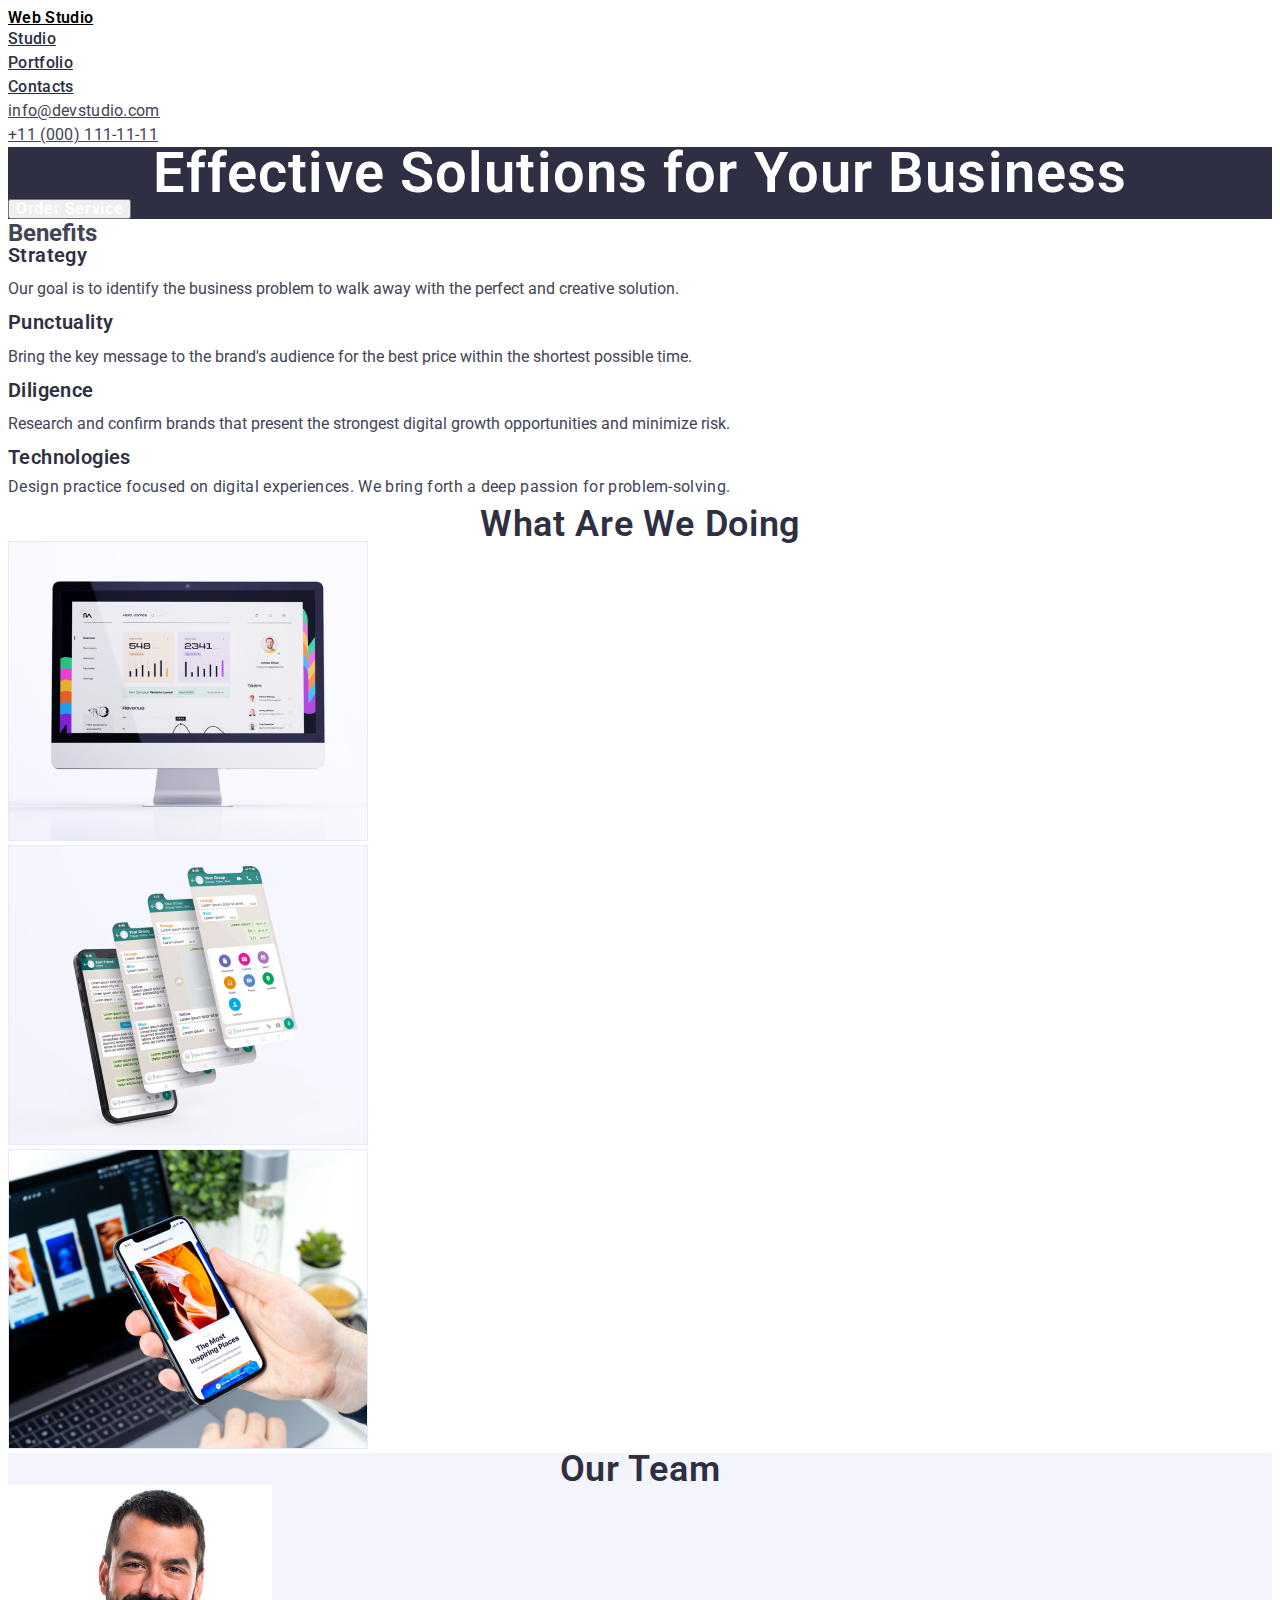
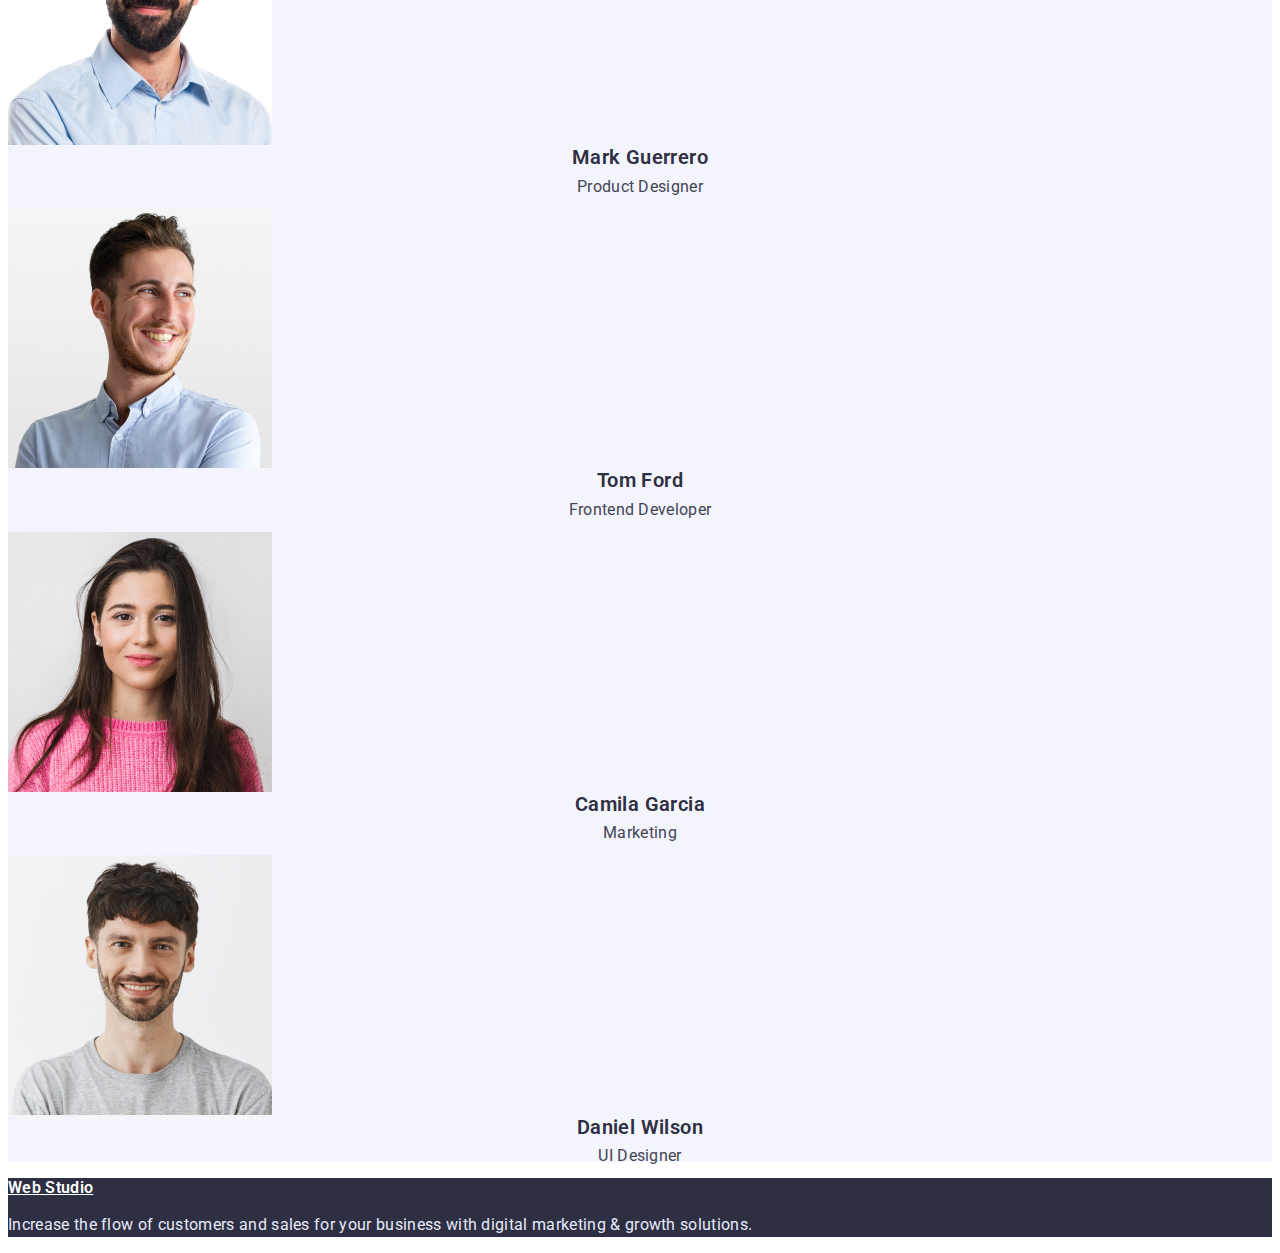
<file: index.html>
<!DOCTYPE html>
<html lang="en">
<head>
    <meta charset="UTF-8">
    <meta http-equiv="X-UA-Compatible" content="IE=edge">
    <meta name="viewport" content="width=device-width, initial-scale=1.0">
    <title class="title">
        Студія
    </title>
    <link rel="preconnect" href="https://fonts.googleapis.com"><link rel="preconnect" href="https://fonts.gstatic.com" crossorigin><link href="https://fonts.googleapis.com/css2?family=Raleway:wght@800&family=Roboto:wght@400;500;700;900&display=swap" rel="stylesheet">
 
    <link rel="stylesheet" href="./css/style.css">
    
   </head>
<body>

      <header class="header">
        <a class="logo" href="./index.html">Web Studio</a>
        <nav class="header-nav">
       <ul class="header-list">
        <li class="heared-item"><a class="header-link logo" href="index.html">Studio</a> </li>
        <li class="heared-item"><a class="header-link logo" href="portfolio.html">Portfolio</a> </li>
        <li class="heared-item"><a class="header-link logo" href="contacts.html">Contacts</a>  </li>
       </ul>
    </nav>  
     
     <ul> 
        <li> <a class="header-contacts logo" href="mailto:info@devstudio.com">info@devstudio.com</a></li> 
     <li> <a class="header-contacts logo" href="tel:+110001111111">+11 (000) 111-11-11</a> </li>
     </ul>
    </header>
    <main>
 
    <section class="hero">
    <h1 class="hero-title">Effective Solutions for Your Business</h1>
    <button class="button ">Order Service</button>
   </section>
 

 <section class="futures">
    <h2 class="futures-caption1">Benefits</h2>
 <ul>
    <li class="futures-item">
        <h3 class="futures-caption">
            Strategy
        </h3>
        <p class="futures-item">
            Our goal is to identify the business
            problem to walk away with the perfect and creative solution. 
        </p>
    </li>

    <li class="futures-item">
        <h3 class="futures-caption">
            Punctuality
        </h3>
        <p class="futures-item" > 
            Bring the key message to the brand's audience for the best price within the shortest possible time.
        </p>
       
    </li>

    <li class="futures-item">
        <h3 class="futures-caption">
            Diligence
        </h3>
        <p class="futures-item">
            Research and confirm brands that present the strongest digital growth opportunities and minimize risk.
        </p>
    </li>

    <li class="futures-item">
        <h3 class="futures-caption">
            Technologies
        </h3>
        <p class="futures-title" >
            Design practice focused on digital experiences. We bring forth a deep passion for problem-solving.
        </p>
    </li>
    </ul>
 </section>
  
 <section class="slides">
    <h2 class="slides-caption">What are we doing</h2>
     <ul class="slides-list">
     <li class="slides-item"><img  src="img/img.jpg" alt="PC" 
        width="360"></li>
     <li class="slides-item"><img src="img/img1.jpg" alt="Display"
        width="360"></li>
     <li class="slides-item"><img src="img/img2.jpg" alt="Devices"
        width="360"></li>
      </ul>
 </section>

 <section class="team">
     <h2 class="our-team"> 
      Our Team
     </h2> 
  <ul class="team-list">
       
   <li class="team-item"> <img src="img/card.jpg" alt="card1" width="264">
     <h3 class="team-caption">
       Mark Guerrero
      </h3>
     <p class="team-title">
       Product Designer
     </p>
     </li>
   
   
   
    <li class="team-item"><img src="img/card2.jpg" alt="card2" width="264">
        <h3 class="team-caption">
           Tom Ford
        </h3>
        <p class="team-title">
           Frontend Developer
        </p></li>
   
   
   
    <li class="team-item"><img src="img/card3.jpg" alt="card3" width="264">
        <h3 class="team-caption">
           Camila Garcia
        </h3>
        <p class="team-title">
           Marketing
        </p></li>
   
   
   
    <li class="team-item"><img src="img/card4.jpg" alt="card4" width="264">
        <h3 class="team-caption">
           Daniel Wilson
        </h3>
        <p class="team-title">
           UI Designer
        </p>
    </li>
    
  </ul>
     
</section>
</main>

<footer class="footer">
    <a class="footer-link logo" href="./index.html">Web Studio</a>
    <p class="footer-text">
        Increase the flow of customers and sales for your business with digital marketing & growth solutions.
    
        <p>
</footer>

</body>
 
</html>
</file>
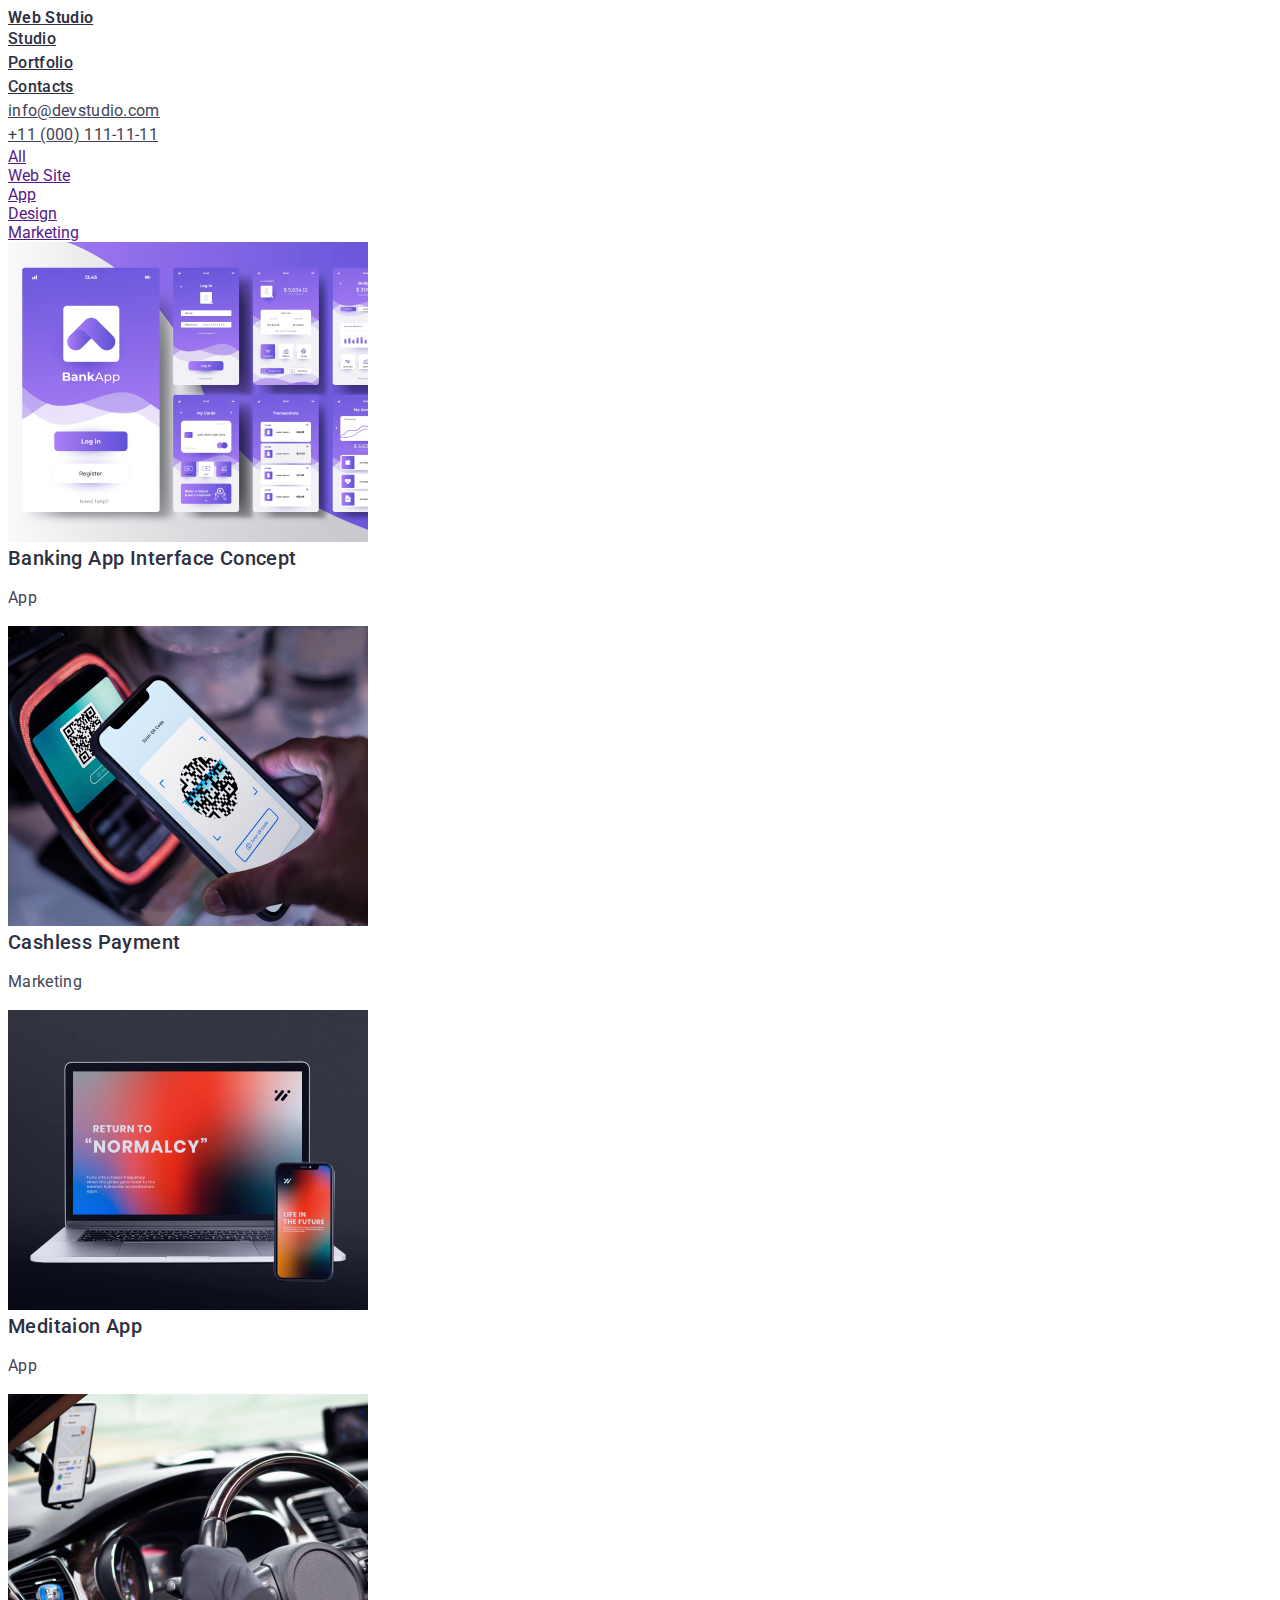
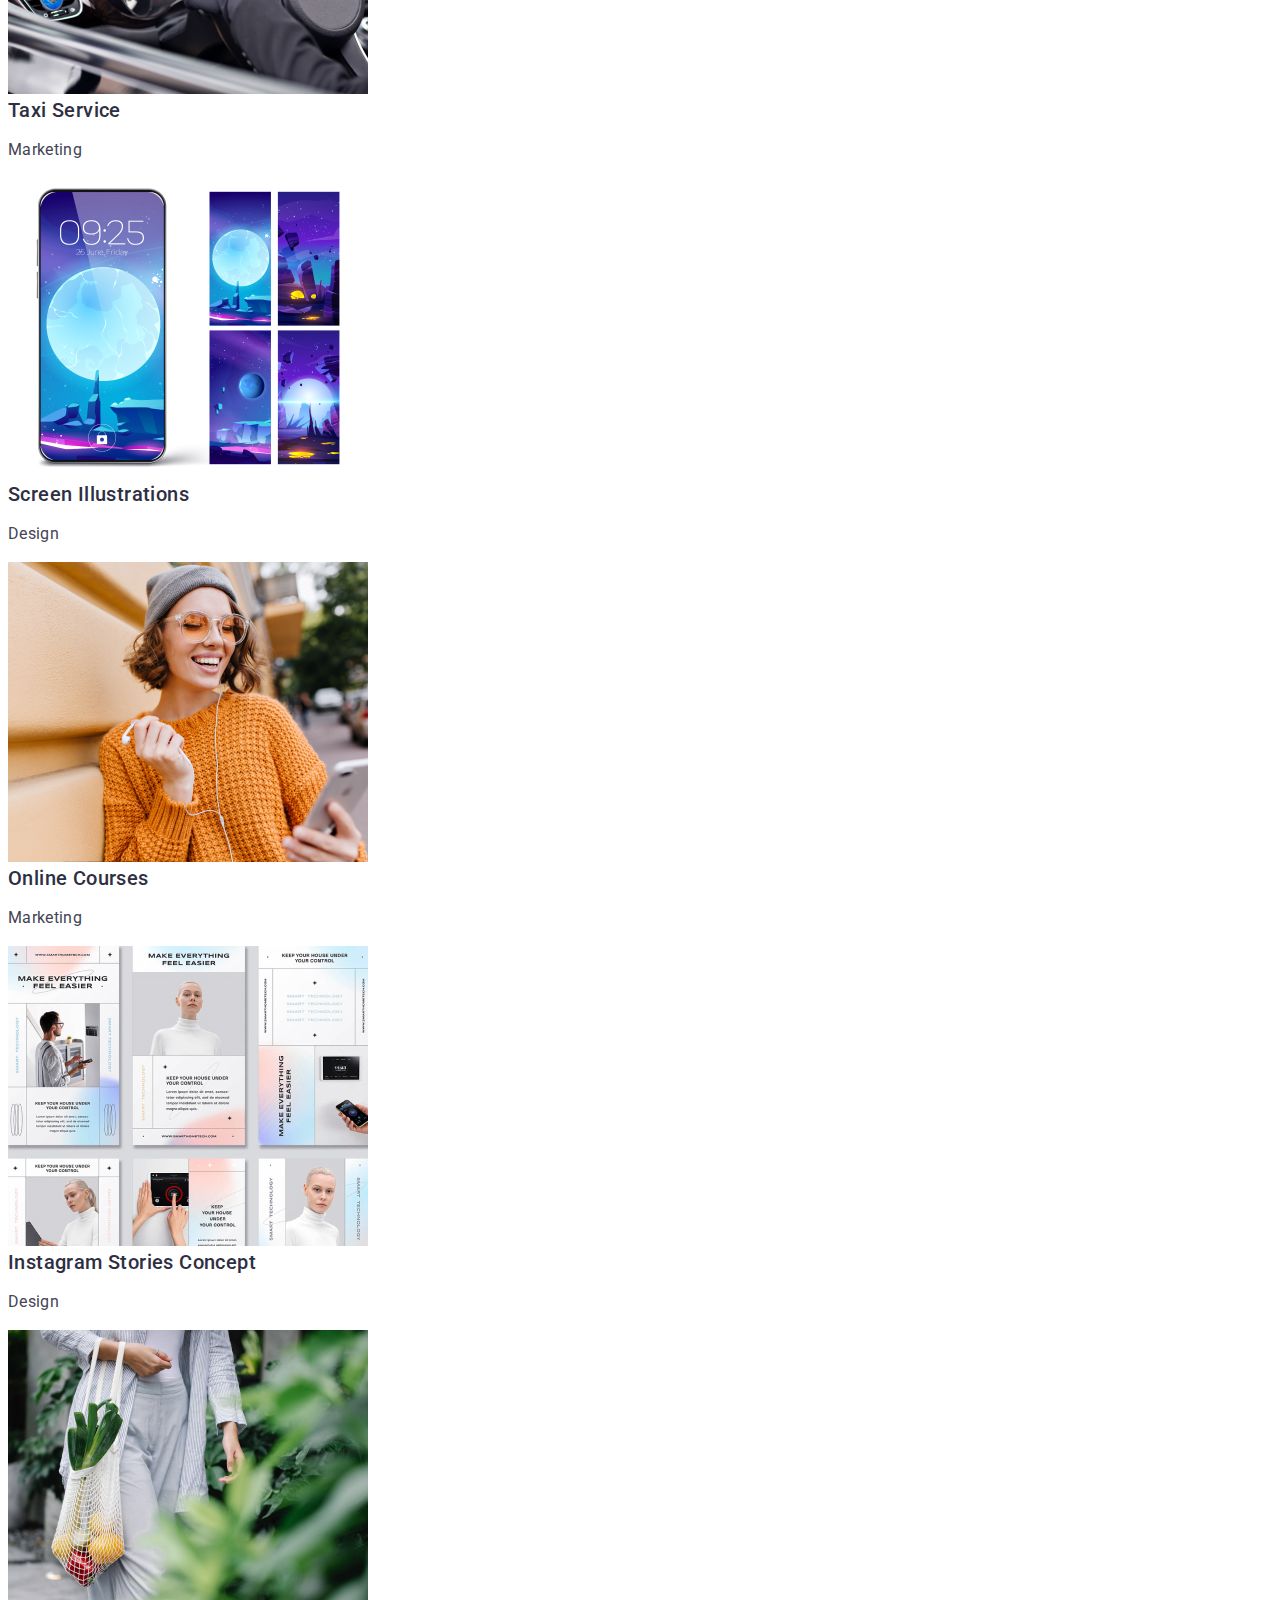
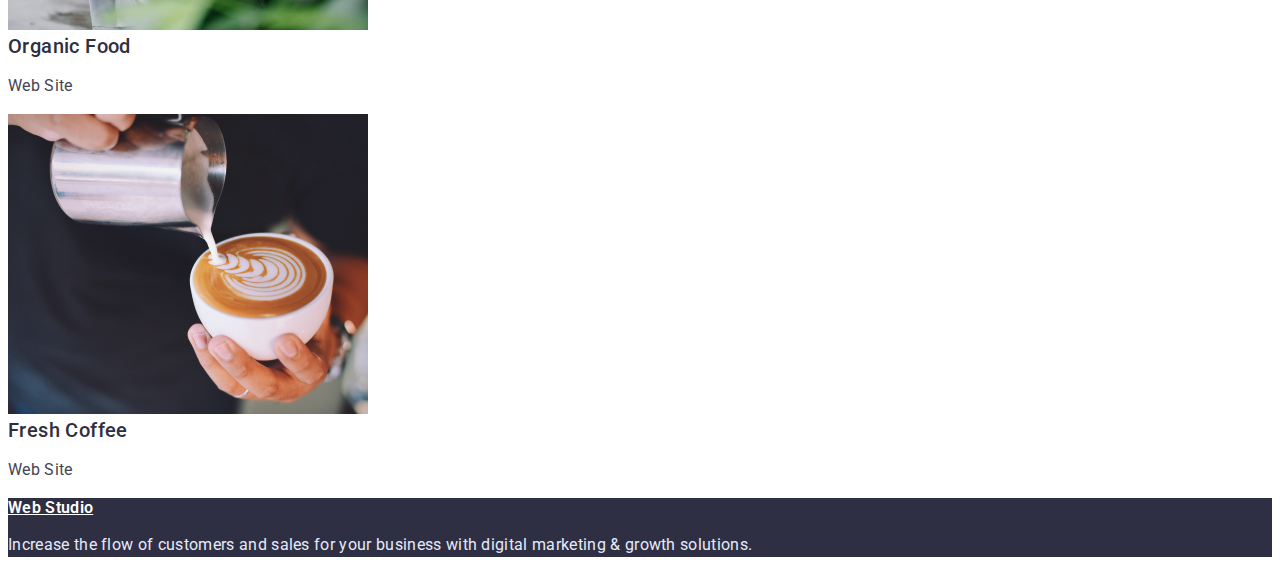
<file: portfolio.html>
<!DOCTYPE html>
<html lang="en">
<head>
    <meta charset="UTF-8">
    <meta http-equiv="X-UA-Compatible" content="IE=edge">
    <meta name="viewport" content="width=device-width, initial-scale=1.0">
    <title>Document</title>
    <title>Портфоліо</title>
    <link rel="preconnect" href="https://fonts.googleapis.com"><link rel="preconnect" href="https://fonts.gstatic.com" crossorigin><link href="https://fonts.googleapis.com/css2?family=Raleway:wght@800&family=Roboto:wght@400;500;700;900&display=swap" rel="stylesheet">

    <link rel="stylesheet" href="./css/style.css">
    
</head>
<body>
    
    <header class="header">
        <a class="header-logo logo" href="./index.html">Web Studio</a>
        <nav class="header-nav">
       <ul class="header-list">
        <li class="heared-item"><a class="header-link logo" href="index.html">Studio</a> </li>
        <li class="heared-item"><a class="header-link logo" href="portfolio.html">Portfolio</a> </li>
        <li class="heared-item"><a class="header-link logo" href="contacts.html">Contacts</a>  </li>
       </ul>
    </nav>  
     
     <ul> 
        <li> <a class="header-contacts logo" href="mailto:info@devstudio.com">info@devstudio.com</a></li> 
     <li> <a class="header-contacts logo" href="tel:+110001111111">+11 (000) 111-11-11</a> </li>
     </ul>
    </header>

    <section class="portfolio-hero">
        <ul class="portfolio-hero-list">
            <li class="portfolio-hero-item"> <a href="" class="portfolio-hero-link hero-focus">All</a> </li>
            <li class="portfolio-hero-item"> <a href="" class="portfolio-hero-link hero-focus">Web Site</a> </li>
            <li class="portfolio-hero-item"> <a href="" class="portfolio-hero-link hero-focus">App</a> </li>
            <li class="portfolio-hero-item"> <a href="" class="portfolio-hero-link hero-focus">Design</a> </li>
            <li class="portfolio-hero-item"> <a href="" class="portfolio-hero-link hero-focus">Marketing</a> </li>
        </ul>
    </section>
 
<section class="app">
    <ul class="app-list">
        <li class="app-item">
            <img src="./img/portfolio1.jpg" alt="foto1">
            <h2 class="app-title portfolio-title">Banking App Interface Concept</h2>
            <p class="app-text portfolio-text">App</p>
        </li>
        <li class="app-item">
            <img src="./img/portfolio2.jpg" alt="foto2">
            <h2 class="app-title portfolio-title">Cashless Payment</h2>
            <p class="app-text portfolio-text">Marketing</p>
        </li>
        <li class="app-item">
            <img src="./img/portfolio3.jpg" alt="foto3">
            <h2 class="app-title portfolio-title">Meditaion App</h2>
            <p class="app-text portfolio-text">App</p>
        </li>
    </ul>
</section>
<section class="marketing">
    <ul class="marketing-list">
        <li class="marketing-item">
            <img src="./img/portfolio4.jpg" alt="foto4">
            <h2 class="marketing-title portfolio-title">Taxi Service</h2>
            <p class="marketing-text portfolio-text">Marketing</p>
        </li>
        <li class="marketing-item">
            <img src="./img/portfolio5.jpg" alt="foto5">
            <h2 class="marketing-title portfolio-title">Screen Illustrations</h2>
            <p class="marketing-text portfolio-text">Design</p>
        </li>
        <li class="marketing-item">
            <img src="./img/portfolio6.jpg" alt="foto6">
            <h2 class="marketing-title portfolio-title">Online Courses</h2>
            <p class="marketing-text portfolio-text">Marketing</p>
        </li>
    </ul>
</section>
    <section class="design">
        <ul class="design-list">
            <li class="design-item">
                <img src="./img/portfolio7.jpg" alt="foto7">
                <h2 class="design-title portfolio-title">Instagram Stories Concept</h2>
                <p class="design-text portfolio-text">Design</p>
            </li>
            <li class="design-item">
                <img src="./img/portfolio8.jpg" alt="foto8">
                <h2 class="design-title portfolio-title">Organic Food</h2>
                <p class="design-text portfolio-text">Web Site</p>
            </li>
            <li class="design-item">
                <img src="./img/portfolio9.jpg" alt="foto9">
                <h2 class="design-title portfolio-title">Fresh Coffee</h2>
                <p class="design-text portfolio-text">Web Site</p>
            </li>
        </ul>
    </section>

    <footer class="footer">
        <a class="footer-link logo" href="./index.html">Web Studio</a>
    <p class="footer-text">
        Increase the flow of customers and sales for your business with digital marketing & growth solutions.
    </p>
    </footer>

   
</header>
</body>
</html>
</file>
<file: css/style.css>
body {
    color: #434455;
    font-family: 'Roboto', sans-serif;
}
:root {
    --first-title-color: #FFFFFF;
  --title-color: #2E2F42 ;
 --text-color: #434455;
 --lh-title:1.2;
 --lh-header-text:1.5;
}
.logo {
    font-family: 'Roboto';
    font-style: normal;
    font-weight: 600;
    font-size: 16px;
    line-height: 0.66;
    /* identical to box height, or 150% */
    
    letter-spacing: 0.02em;
    
    color: #000000;
}
.logo:hover,
.logo:focus {
    color: #4D5AE5;
}

ul {
    padding-left: 0;
    margin: 0;
    list-style: none;
}
 h1,h2,h3,h4{
    margin: 0;
 }

 /*------------------ HEADER --------------------*/


 .header {
    background-color: #FFFFFF;
}
.header-logo{
    color: var(--title-color,#2E2F42);
}
.header-nav {
}
.header-list {
}
.heared-item {
}
.header-link {
    font-family: 'Roboto';
font-style: normal;
font-weight: 500;
font-size: 16px;
line-height: var(--lh-header-text);
/* identical to box height, or 150% */
letter-spacing: 0.02em;
/* NAVY BLUE */
color: var(--title-color,#2E2F42);
}

.header-contacts{
    font-family: 'Roboto';
font-style: normal;
font-weight: 400;
font-size: 16px;
line-height: var(--lh-header-text);
/* identical to box height, or 150% */
letter-spacing: 0.02em;
/* SLATE */
color: var(--text-color,#434455);
}



/*------------------ HERO --------------------*/

.hero {
    background-color: #2E2F42;
}
.hero-title {
    /* Header 1 */

font-family: 'Roboto';
font-style: normal;
font-weight: 600;
font-size: 56px;
line-height: 0.93;
/* or 107% */

text-align: center;
letter-spacing: 0.02em;

color: #FFFFFF;
}
.button {
    
    font-family: 'Roboto';
font-style: normal;
font-weight: 600;
font-size: 16px;
line-height: 0.84;
/* identical to box height */

display: flex;
align-items: center;
letter-spacing: 0.04em;

color: #FFFFFF;
}
.button:focus{
 color: #4D5AE5; 
}

/*------------------ FUTURES --------------------*/

.futures {

background-color: var(--first-title-color);
}
.futures-item {
}
.futures-caption1{

}
.futures-caption {
    /* Header 3 */

font-family: 'Roboto';
font-style: normal;
font-weight: 600;
font-size: 20px;
line-height: 0.83;
/* identical to box height, or 120% */

letter-spacing: 0.02em;

/* NAVY BLUE */

color: #2E2F42;
}

.futures-title {
    font-family: 'Roboto';
font-style: normal;
font-weight: 400;
font-size: 16px;
line-height: 0.66;
/* or 150% */

letter-spacing: 0.02em;

/* SLATE */

color: #434455;
}

/*------------------ SLIDES --------------------*/

.slides {
    background-color: var(--first-title-color);
}
.slides-caption {
    font-family: 'Roboto';
font-style: normal;
font-weight: 600;
font-size: 36px;
line-height: 0.9;
/* identical to box height, or 111% */

text-align: center;
letter-spacing: 0.02em;
text-transform: capitalize;

color: #2E2F42;
}
.slides-list {
}
.slides-item {
}

/*------------------ TEAM --------------------*/

.team {
    background-color: #F4F4FD;
}
.our-team {
    font-family: 'Roboto';
font-style: normal;
font-weight: 600;
font-size: 36px;
line-height: 0.9;
/* identical to box height, or 111% */

text-align: center;
letter-spacing: 0.02em;
text-transform: capitalize;

color: #2E2F42;

}
.team-list {
}
.team-item {
}
.team-caption {
    font-family: 'Roboto';
font-style: normal;
font-weight: 600;
font-size: 20px;
line-height: 0.83;
/* identical to box height, or 120% */

text-align: center;
letter-spacing: 0.02em;

/* NAVY BLUE */

color: #2E2F42;

}
.team-title {
    /* Body */

font-family: 'Roboto';
font-style: normal;
font-weight: 400;
font-size: 16px;
line-height: 0.66;
/* identical to box height, or 150% */

text-align: center;
letter-spacing: 0.02em;

/* SLATE */

color: #434455;
}

/*------------------ PORTFOLIO --------------------*/

.portfolio-title {
    font-family: 'Roboto';
font-style: normal;
font-weight: 500;
font-size: 20px;
line-height: var(--lh-title);
/* identical to box height, or 120% */
letter-spacing: 0.02em;
/* NAVY BLUE */
color: var(--title-color,#2E2F42);
}

.portfolio-text {
    font-family: 'Roboto';
font-style: normal;
font-weight: 400;
font-size: 16px;
line-height: var(--lh-header-text);
/* identical to box height, or 150% */
letter-spacing: 0.02em;
/* SLATE */
color: var(--text-color,#434455);
}

/*------------------ PORTFOLIO - HERO --------------------*/
.hero-focus:focus,
.hero-focus:hover {
    background-color: #404BBF;
    color: #FFFFFF;
}

.portfolio-hero {
    background-color: #FFFFFF;
}
.portfolio-hero-list {
}
.portfolio-hero-item {
}

.portfolio-hero-link {
    
}

/*------------------ APP --------------------*/
.app{
    background-color: #FFFFFF;}
.app-list {
}
.app-item
.app-title {
}

.app-text {
}



/*------------------ Marketing --------------------*/
.marketing{
    background-color: #FFFFFF;
}
.marketing-list {
}
.marketing-item {
}
.marketing-title {
}

.marketing-text {
}


/*------------------ DESIGN --------------------*/
.design {
    background-color: #FFFFFF;
}
.design-list {
}
.design-item {
}
.design-title {
}

.design-text {
}


/*------------------ FOOTER --------------------*/
.footer{
    background-color: #2E2F42;
}
.footer-link { 
    color: var(--first-title-color) ;
}

.footer-text {
    font-family: 'Roboto';
font-style: normal;
font-weight: 400;
font-size: 16px;
line-height: var(--lh-header-text);
/* or 150% */
letter-spacing: 0.02em;
/* CORNFLOWER */
color: #E7E9FC;

}
</file>
